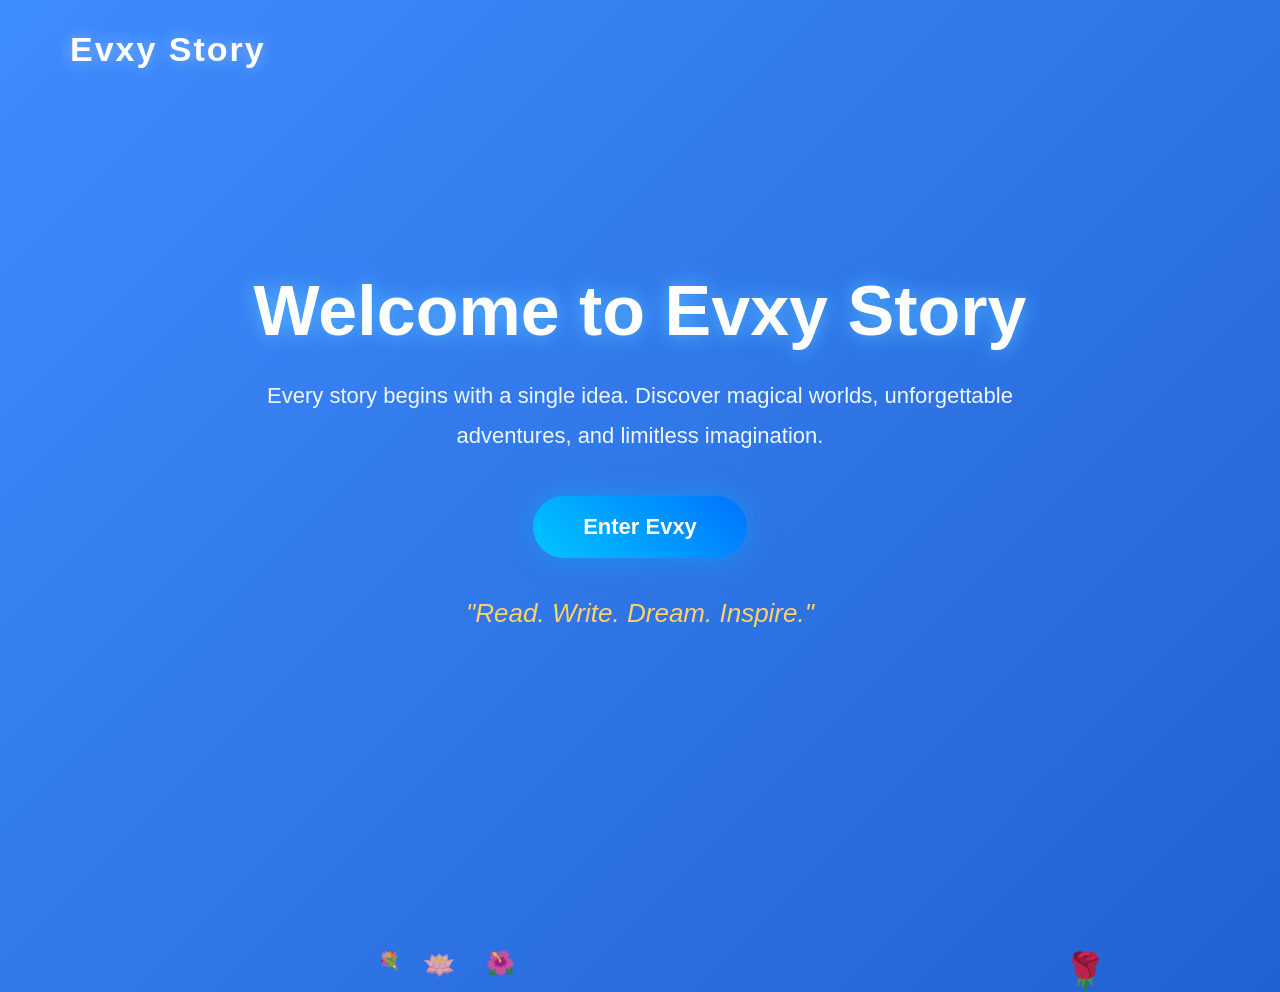
<file: index.html>
<!DOCTYPE html>
<html lang="en">
<head>
    <meta charset="UTF-8">
    <meta name="viewport" content="width=device-width, initial-scale=1.0">
    <title>Evxy Story</title>

    <link rel="stylesheet" href="index.css">
</head>
<body>

    <!-- Falling Flowers -->
    <div id="flowers"></div>

    <!-- Header -->
    <header>
        <h2 class="logo">Evxy Story</h2>
    </header>

    <!-- Main Content -->
    <section class="hero">

        <h1>Welcome to Evxy Story</h1>

        <p class="description">
            Every story begins with a single idea.
            Discover magical worlds, unforgettable adventures,
            and limitless imagination.
        </p>

        <a href="write.html" class="btn">Enter Evxy</a>

        <p class="quote">
            "Read. Write. Dream. Inspire."
        </p>

    </section>

    <script src="index.js"></script>

</body>
</html>
</file>
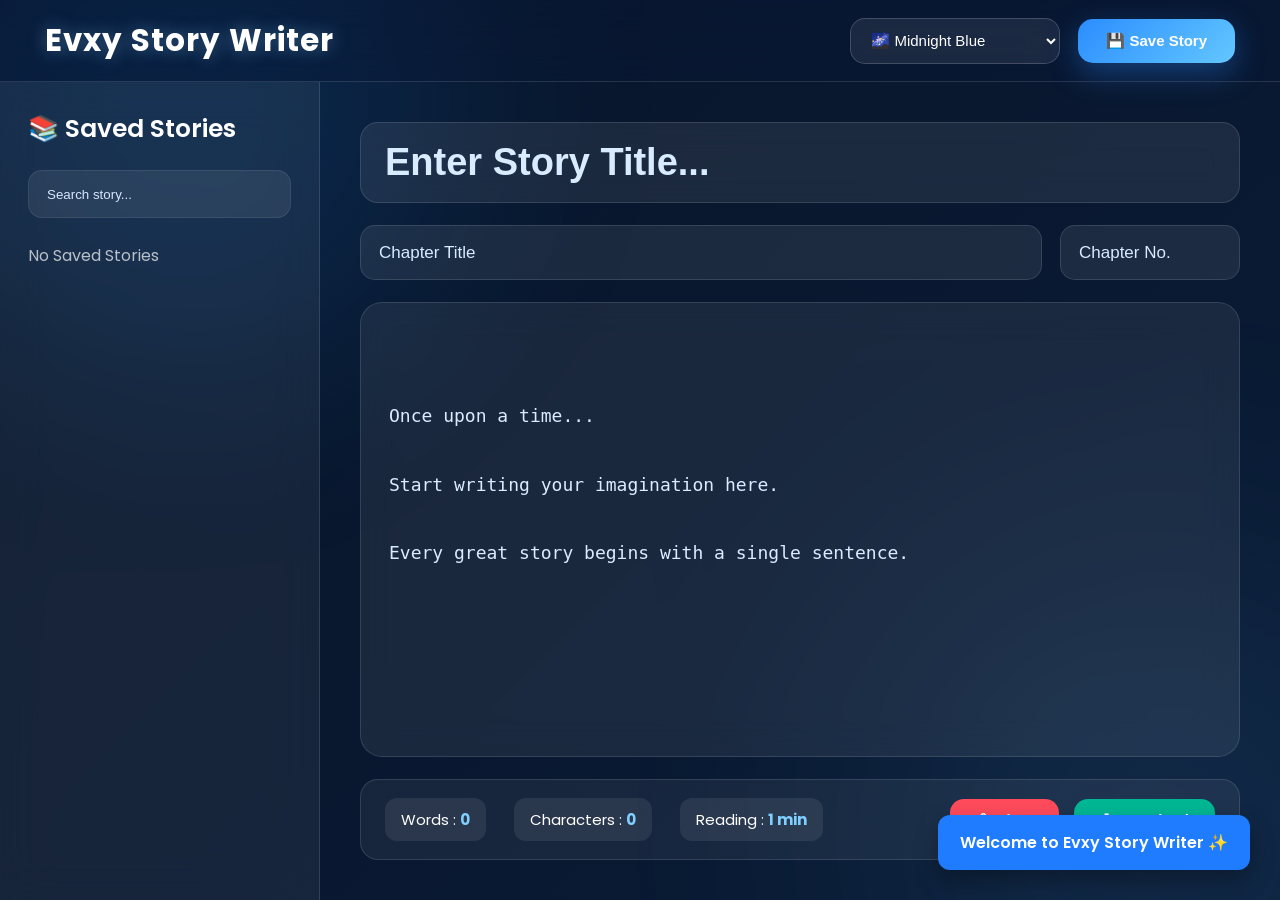
<file: write.html>
<!DOCTYPE html>
<html lang="en">

<head>

    <meta charset="UTF-8">
    <meta name="viewport" content="width=device-width, initial-scale=1.0">

    <title>Evxy Story Writer</title>

    <link rel="stylesheet" href="write.css">

    <link rel="preconnect" href="https://fonts.googleapis.com">
    <link rel="preconnect" href="https://fonts.gstatic.com" crossorigin>

    <link href="https://fonts.googleapis.com/css2?family=Poppins:wght@300;400;500;600;700&display=swap" rel="stylesheet">

</head>

<body>

    <!-- Background Animation -->
    <div class="background"></div>

    <!-- Header -->
    <header>

        <div class="logo">
            Evxy Story Writer
        </div>

        <div class="header-right">

            <select id="themeSelect">

                <option value="midnight">🌌 Midnight Blue</option>

                <option value="sakura">🌸 Sakura Pink</option>

                <option value="forest">🌿 Forest Green</option>

                <option value="coffee">☕ Coffee Brown</option>

            </select>

            <button id="saveBtn">
                💾 Save Story
            </button>

        </div>

    </header>

    <!-- Main Layout -->

    <main>

        <!-- Sidebar -->

        <aside class="sidebar">

            <h2>
                📚 Saved Stories
            </h2>

            <input
            type="text"
            id="searchStory"
            placeholder="Search story...">

            <div id="storyList">

                <!-- JS will create story cards -->

            </div>

        </aside>



        <!-- Writing Area -->

        <section class="editorSection">

            <input
            type="text"
            id="storyTitle"
            placeholder="Enter Story Title...">



            <div class="chapterRow">

                <input
                type="text"
                id="chapterTitle"
                placeholder="Chapter Title">

                <input
                type="number"
                id="chapterNumber"
                placeholder="Chapter No."
                min="1">

            </div>



            <textarea

            id="storyContent"

            placeholder="

Once upon a time...

Start writing your imagination here.

Every great story begins with a single sentence.

"

            ></textarea>



            <div class="bottomBar">

                <div class="stats">

                    <span>

                        Words :

                        <strong id="wordCount">

                            0

                        </strong>

                    </span>

                    <span>

                        Characters :

                        <strong id="charCount">

                            0

                        </strong>

                    </span>

                    <span>

                        Reading :

                        <strong id="readingTime">

                            0 min

                        </strong>

                    </span>

                </div>



                <div class="editorButtons">

                    <button id="clearBtn">

                        🗑 Clear

                    </button>

                    <button id="downloadBtn">

                        ⬇ Download

                    </button>

                </div>

            </div>

        </section>

    </main>



    <!-- Preview Window -->

    <section class="previewSection">

        <h2>

            👁 Story Preview

        </h2>

        <div id="previewTitle">

            Story Title

        </div>

        <div id="previewChapter">

            Chapter

        </div>

        <hr>

        <div id="previewContent">

            Your story preview will appear here...

        </div>

    </section>



    <script src="write.js"></script>

</body>

</html>
</file>
<file: index.css>
*{
    margin:0;
    padding:0;
    box-sizing:border-box;
    font-family: "Segoe UI", sans-serif;
}

body{
    min-height:100vh;
    overflow:hidden;

    background:linear-gradient(-45deg,
    #071739,
    #0B2C68,
    #1956C5,
    #3F8CFF);

    background-size:400% 400%;
    animation:gradient 15s ease infinite;

    color:white;
}

/* Background Animation */

@keyframes gradient{

0%{
background-position:0% 50%;
}

50%{
background-position:100% 50%;
}

100%{
background-position:0% 50%;
}

}

/* Header */

header{

    width:100%;

    position:absolute;

    top:0;

    left:0;

    padding:30px 70px;

}

.logo{

    font-size:34px;

    font-weight:700;

    letter-spacing:2px;

    text-shadow:0 0 15px rgba(255,255,255,.4);

}

/* Hero Section */

.hero{

    height:100vh;

    display:flex;

    flex-direction:column;

    justify-content:center;

    align-items:center;

    text-align:center;

    padding:20px;

}

.hero h1{

    font-size:70px;

    margin-bottom:25px;

    text-shadow:0 0 20px #55b8ff;

}

.description{

    width:65%;

    font-size:22px;

    line-height:1.8;

    margin-bottom:40px;

    color:#eef7ff;

}

/* Button */

.btn{

    text-decoration:none;

    color:white;

    font-size:22px;

    font-weight:bold;

    padding:18px 50px;

    border-radius:50px;

    background:linear-gradient(45deg,#00C6FF,#0072FF);

    box-shadow:0 0 30px rgba(0,183,255,.45);

    transition:.4s;

}

.btn:hover{

    transform:translateY(-5px) scale(1.05);

    box-shadow:0 0 40px rgba(0,183,255,.9);

}

/* Quote */

.quote{

    margin-top:40px;

    font-size:26px;

    font-style:italic;

    color:#FFD166;

}

/* Falling Flowers */

.flower{

    position:absolute;

    top:-40px;

    font-size:22px;

    animation:fall linear forwards;

}

@keyframes fall{

0%{

transform:translateY(-40px) rotate(0deg);

opacity:1;

}

100%{

transform:translateY(110vh) rotate(360deg);

opacity:.8;

}

}
</file>
<file: write.css>
/* ==========================================================
   EVXY STORY WRITER
   CSS PART 1
   Global Styles + Layout + Header + Sidebar
========================================================== */

@import url('https://fonts.googleapis.com/css2?family=Poppins:wght@300;400;500;600;700;800&display=swap');

:root{

    --bg1:#081529;
    --bg2:#0d2244;
    --bg3:#134d93;
    --primary:#4da3ff;
    --secondary:#8fd3ff;
    --glass:rgba(255,255,255,.08);
    --glassBorder:rgba(255,255,255,.18);
    --text:#ffffff;
    --text2:#dbeeff;

    --sidebarWidth:320px;

    --radius:22px;

    --shadow:
    0 15px 40px rgba(0,0,0,.35);

    --transition:.35s ease;

}

*{

    margin:0;
    padding:0;
    box-sizing:border-box;

}

html{

    scroll-behavior:smooth;

}

body{

    font-family:'Poppins',sans-serif;

    background:
    linear-gradient(
    135deg,
    var(--bg1),
    var(--bg2),
    var(--bg3));

    background-size:400% 400%;

    animation:bgMove 15s ease infinite;

    color:var(--text);

    overflow:hidden;

    height:100vh;

}

@keyframes bgMove{

0%{

background-position:0% 50%;

}

50%{

background-position:100% 50%;

}

100%{

background-position:0% 50%;

}

}

/* ==================================
   Floating Background Glow
================================== */

.background{

    position:fixed;

    inset:0;

    overflow:hidden;

    z-index:-5;

}

.background::before{

    content:"";

    position:absolute;

    width:550px;

    height:550px;

    border-radius:50%;

    background:#1d8fff;

    opacity:.15;

    filter:blur(120px);

    top:-180px;

    left:-100px;

}

.background::after{

    content:"";

    position:absolute;

    width:500px;

    height:500px;

    border-radius:50%;

    background:#58c4ff;

    opacity:.12;

    filter:blur(140px);

    bottom:-180px;

    right:-120px;

}

/* ==================================
   HEADER
================================== */

header{

    position:fixed;

    top:0;

    left:0;

    width:100%;

    height:82px;

    display:flex;

    justify-content:space-between;

    align-items:center;

    padding:0 45px;

    backdrop-filter:blur(18px);

    background:rgba(10,25,55,.35);

    border-bottom:1px solid rgba(255,255,255,.12);

    z-index:999;

}

.logo{

    font-size:31px;

    font-weight:700;

    letter-spacing:1px;

    color:white;

    text-shadow:
    0 0 18px rgba(140,210,255,.4);

}

.header-right{

    display:flex;

    align-items:center;

    gap:18px;

}

/* Theme Selector */

#themeSelect{

    width:210px;

    height:46px;

    border:none;

    outline:none;

    border-radius:15px;

    background:var(--glass);

    color:white;

    font-size:15px;

    padding:0 16px;

    backdrop-filter:blur(20px);

    border:1px solid var(--glassBorder);

    cursor:pointer;

    transition:var(--transition);

}

#themeSelect:hover{

    transform:translateY(-2px);

    box-shadow:0 10px 25px rgba(0,170,255,.18);

}

/* Save Button */

#saveBtn{

    border:none;

    outline:none;

    cursor:pointer;

    color:white;

    font-size:15px;

    font-weight:600;

    padding:13px 28px;

    border-radius:15px;

    background:
    linear-gradient(
    135deg,
    #2b8dff,
    #63c7ff);

    transition:var(--transition);

    box-shadow:
    0 10px 30px rgba(43,141,255,.35);

}

#saveBtn:hover{

    transform:translateY(-3px);

    box-shadow:
    0 18px 35px rgba(70,170,255,.5);

}

#saveBtn:active{

    transform:scale(.96);

}

/* ==================================
   MAIN LAYOUT
================================== */

main{

    display:flex;

    height:100vh;

    padding-top:82px;

}

/* ==================================
   SIDEBAR
================================== */

.sidebar{

    width:var(--sidebarWidth);

    height:calc(100vh - 82px);

    padding:28px;

    overflow-y:auto;

    background:rgba(255,255,255,.06);

    backdrop-filter:blur(22px);

    border-right:1px solid rgba(255,255,255,.12);

}

.sidebar h2{

    font-size:25px;

    margin-bottom:22px;

    font-weight:600;

}

/* Search */

#searchStory{

    width:100%;

    height:48px;

    border:none;

    outline:none;

    border-radius:14px;

    background:rgba(255,255,255,.08);

    color:white;

    padding:0 18px;

    margin-bottom:25px;

    border:1px solid rgba(255,255,255,.08);

    transition:.3s;

}

#searchStory::placeholder{

    color:#d7e7ff;

}

#searchStory:focus{

    border:1px solid #5ab7ff;

    box-shadow:
    0 0 18px rgba(90,183,255,.4);

}

/* Story List */

#storyList{

    display:flex;

    flex-direction:column;

    gap:15px;

}

/* Story Card */

.storyCard{

    background:rgba(255,255,255,.08);

    border:1px solid rgba(255,255,255,.1);

    border-radius:16px;

    padding:16px;

    cursor:pointer;

    transition:.3s;

}

.storyCard:hover{

    transform:translateX(6px);

    background:rgba(255,255,255,.13);

    box-shadow:

    0 10px 25px rgba(0,140,255,.22);

}

.storyTitle{

    font-size:18px;

    font-weight:600;

}

.storyDate{

    margin-top:8px;

    font-size:13px;

    color:#cfe8ff;

}

/* Scrollbar */

.sidebar::-webkit-scrollbar{

    width:8px;

}

.sidebar::-webkit-scrollbar-thumb{

    background:#4da3ff;

    border-radius:20px;

}

.sidebar::-webkit-scrollbar-track{

    background:transparent;

}

/* ==========================================================
   EVXY STORY WRITER
   CSS PART 2
   Editor + Bottom Bar + Preview + Responsive
========================================================== */

/* ==================================
   EDITOR SECTION
================================== */

.editorSection{

    flex:1;

    padding:40px;

    display:flex;

    flex-direction:column;

    overflow-y:auto;

    gap:22px;

}

/* Story Title */

#storyTitle{

    width:100%;

    font-size:38px;

    font-weight:700;

    color:white;

    background:rgba(255,255,255,.08);

    border:1px solid rgba(255,255,255,.12);

    border-radius:18px;

    padding:18px 24px;

    outline:none;

    backdrop-filter:blur(15px);

    transition:.3s;

}

#storyTitle::placeholder{

    color:#d8ebff;

}

#storyTitle:focus{

    border-color:#67b9ff;

    box-shadow:0 0 20px rgba(103,185,255,.35);

}

/* Chapter Row */

.chapterRow{

    display:flex;

    gap:18px;

}

/* Chapter Inputs */

#chapterTitle,
#chapterNumber{

    height:55px;

    border:none;

    outline:none;

    border-radius:15px;

    background:rgba(255,255,255,.08);

    border:1px solid rgba(255,255,255,.12);

    color:white;

    font-size:17px;

    padding:0 18px;

    transition:.3s;

}

#chapterTitle{

    flex:1;

}

#chapterNumber{

    width:180px;

}

#chapterTitle::placeholder,
#chapterNumber::placeholder{

    color:#d8ebff;

}

#chapterTitle:focus,
#chapterNumber:focus{

    border-color:#5ab7ff;

    box-shadow:0 0 18px rgba(90,183,255,.35);

}

/* Story Writing Area */

#storyContent{

    flex:1;

    min-height:420px;

    resize:none;

    border:none;

    outline:none;

    padding:28px;

    border-radius:22px;

    font-size:18px;

    line-height:1.9;

    color:white;

    background:rgba(255,255,255,.07);

    border:1px solid rgba(255,255,255,.12);

    backdrop-filter:blur(18px);

    transition:.3s;

}

#storyContent::placeholder{

    color:#dcecff;

}

#storyContent:focus{

    border-color:#65b9ff;

    box-shadow:0 0 25px rgba(101,185,255,.3);

}

/* ==================================
   BOTTOM BAR
================================== */

.bottomBar{

    display:flex;

    justify-content:space-between;

    align-items:center;

    gap:20px;

    flex-wrap:wrap;

    padding:18px 24px;

    border-radius:18px;

    background:rgba(255,255,255,.06);

    border:1px solid rgba(255,255,255,.12);

}

/* Statistics */

.stats{

    display:flex;

    gap:28px;

    flex-wrap:wrap;

    font-size:15px;

}

.stats span{

    background:rgba(255,255,255,.08);

    padding:10px 16px;

    border-radius:12px;

}

.stats strong{

    color:#7fd0ff;

}

/* Bottom Buttons */

.editorButtons{

    display:flex;

    gap:15px;

}

.editorButtons button{

    border:none;

    outline:none;

    cursor:pointer;

    padding:12px 26px;

    border-radius:14px;

    font-size:15px;

    font-weight:600;

    color:white;

    transition:.3s;

}

/* Clear Button */

#clearBtn{

    background:#ff4b5c;

}

#clearBtn:hover{

    transform:translateY(-3px);

    box-shadow:0 12px 25px rgba(255,75,92,.35);

}

/* Download Button */

#downloadBtn{

    background:#00b894;

}

#downloadBtn:hover{

    transform:translateY(-3px);

    box-shadow:0 12px 25px rgba(0,184,148,.35);

}

/* ==================================
   PREVIEW PANEL
================================== */

.previewSection{

    width:360px;

    height:calc(100vh - 82px);

    overflow-y:auto;

    padding:28px;

    background:rgba(255,255,255,.06);

    border-left:1px solid rgba(255,255,255,.12);

    backdrop-filter:blur(20px);

}

.previewSection h2{

    font-size:28px;

    margin-bottom:22px;

}

#previewTitle{

    font-size:30px;

    font-weight:700;

    margin-bottom:10px;

}

#previewChapter{

    font-size:18px;

    color:#bcdfff;

    margin-bottom:18px;

}

.previewSection hr{

    border:none;

    height:1px;

    background:rgba(255,255,255,.15);

    margin-bottom:22px;

}

#previewContent{

    white-space:pre-wrap;

    line-height:1.9;

    font-size:17px;

    color:#eef7ff;

}

/* Scrollbars */

.editorSection::-webkit-scrollbar,
.previewSection::-webkit-scrollbar{

    width:8px;

}

.editorSection::-webkit-scrollbar-thumb,
.previewSection::-webkit-scrollbar-thumb{

    background:#5aaeff;

    border-radius:20px;

}

/* ==================================
   RESPONSIVE
================================== */

@media(max-width:1400px){

    .previewSection{

        display:none;

    }

}

@media(max-width:1100px){

    .sidebar{

        width:260px;

    }

}

@media(max-width:900px){

    main{

        flex-direction:column;

    }

    .sidebar{

        width:100%;

        height:250px;

        border-right:none;

        border-bottom:1px solid rgba(255,255,255,.12);

    }

    .editorSection{

        padding:25px;

    }

}

@media(max-width:650px){

    header{

        flex-direction:column;

        height:auto;

        padding:18px;

        gap:15px;

    }

    main{

        padding-top:130px;

    }

    .chapterRow{

        flex-direction:column;

    }

    #chapterNumber{

        width:100%;

    }

    .bottomBar{

        flex-direction:column;

        align-items:flex-start;

    }

    .editorButtons{

        width:100%;

    }

    .editorButtons button{

        flex:1;

    }

}

/* ==========================================================
   EVXY STORY WRITER
   CSS PART 3
   Themes + Animations + Premium Effects
========================================================== */

/* ===============================
   Theme Variables
================================*/

/* 🌌 Midnight Blue (Default) */
body.midnight{

    --bg1:#081529;
    --bg2:#0d2244;
    --bg3:#134d93;

    --primary:#4da3ff;
    --secondary:#8fd3ff;

}

/* 🌸 Sakura */

body.sakura{

    --bg1:#38152f;
    --bg2:#6f3d67;
    --bg3:#ff9dc8;

    --primary:#ff8cc7;
    --secondary:#ffd4ea;

}

/* 🌿 Forest */

body.forest{

    --bg1:#0b2d19;
    --bg2:#175232;
    --bg3:#3c9b5d;

    --primary:#6fd88d;
    --secondary:#b8ffd2;

}

/* ☕ Coffee */

body.coffee{

    --bg1:#24170d;
    --bg2:#503522;
    --bg3:#8c5e3d;

    --primary:#c99564;
    --secondary:#ffe1c4;

}

/* ==================================
   Apply Theme Colors
================================== */

body{

    transition:
    background .8s ease,
    color .5s ease;

}

header,
.sidebar,
.previewSection,
.bottomBar,
.storyCard,
#storyTitle,
#chapterTitle,
#chapterNumber,
#storyContent{

    transition:.45s;

}

/* ==================================
   Fancy Focus Glow
================================== */

#storyTitle:focus,
#chapterTitle:focus,
#chapterNumber:focus,
#storyContent:focus{

    border-color:var(--primary);

    box-shadow:
    0 0 25px color-mix(in srgb, var(--primary) 45%, transparent);

}

/* ==================================
   Buttons
================================== */

.btn,
#saveBtn{

    transition:
    .35s ease;

}

#saveBtn:hover{

    background:linear-gradient(
    135deg,
    var(--primary),
    var(--secondary));

}

/* ==================================
   Story Card Animation
================================== */

.storyCard{

    position:relative;

    overflow:hidden;

}

.storyCard::before{

    content:"";

    position:absolute;

    left:-100%;

    top:0;

    width:100%;

    height:100%;

    background:linear-gradient(
    90deg,
    transparent,
    rgba(255,255,255,.15),
    transparent);

    transition:.7s;

}

.storyCard:hover::before{

    left:100%;

}

/* ==================================
   Floating Animation
================================== */

@keyframes floatCard{

0%{

transform:translateY(0px);

}

50%{

transform:translateY(-4px);

}

100%{

transform:translateY(0px);

}

}

.storyCard:hover{

    animation:floatCard 2s ease infinite;

}

/* ==================================
   Button Ripple Effect
================================== */

.editorButtons button,
#saveBtn{

    position:relative;

    overflow:hidden;

}

.editorButtons button::after,
#saveBtn::after{

    content:"";

    position:absolute;

    width:0;

    height:0;

    left:50%;

    top:50%;

    border-radius:50%;

    background:rgba(255,255,255,.25);

    transform:translate(-50%,-50%);

    transition:.5s;

}

.editorButtons button:hover::after,
#saveBtn:hover::after{

    width:250px;

    height:250px;

}

/* ==================================
   Smooth Placeholder
================================== */

input::placeholder,
textarea::placeholder{

    transition:.3s;

}

input:focus::placeholder,
textarea:focus::placeholder{

    opacity:.4;

}

/* ==================================
   Glass Hover
================================== */

.sidebar:hover,
.previewSection:hover{

    background:rgba(255,255,255,.08);

}

/* ==================================
   Fade Animation
================================== */

@keyframes fadeUp{

0%{

opacity:0;

transform:translateY(20px);

}

100%{

opacity:1;

transform:translateY(0);

}

}

.logo,
.sidebar,
.editorSection,
.previewSection{

    animation:fadeUp .8s ease;

}

/* ==================================
   Scrollbar
================================== */

::-webkit-scrollbar{

    width:9px;

    height:9px;

}

::-webkit-scrollbar-thumb{

    background:var(--primary);

    border-radius:20px;

}

::-webkit-scrollbar-track{

    background:rgba(255,255,255,.05);

}

/* ==================================
   Selection Color
================================== */

::selection{

    background:var(--primary);

    color:white;

}

/* ==================================
   Footer Glow (Future Use)
================================== */

.glow{

    box-shadow:
    0 0 30px var(--primary);

}

/* ==================================
   Premium Hover Effects
================================== */

#storyTitle:hover,
#chapterTitle:hover,
#chapterNumber:hover,
#storyContent:hover{

    transform:translateY(-2px);

}

#themeSelect:hover{

    border-color:var(--primary);

}

/* ==================================
   End
================================== */
</file>
